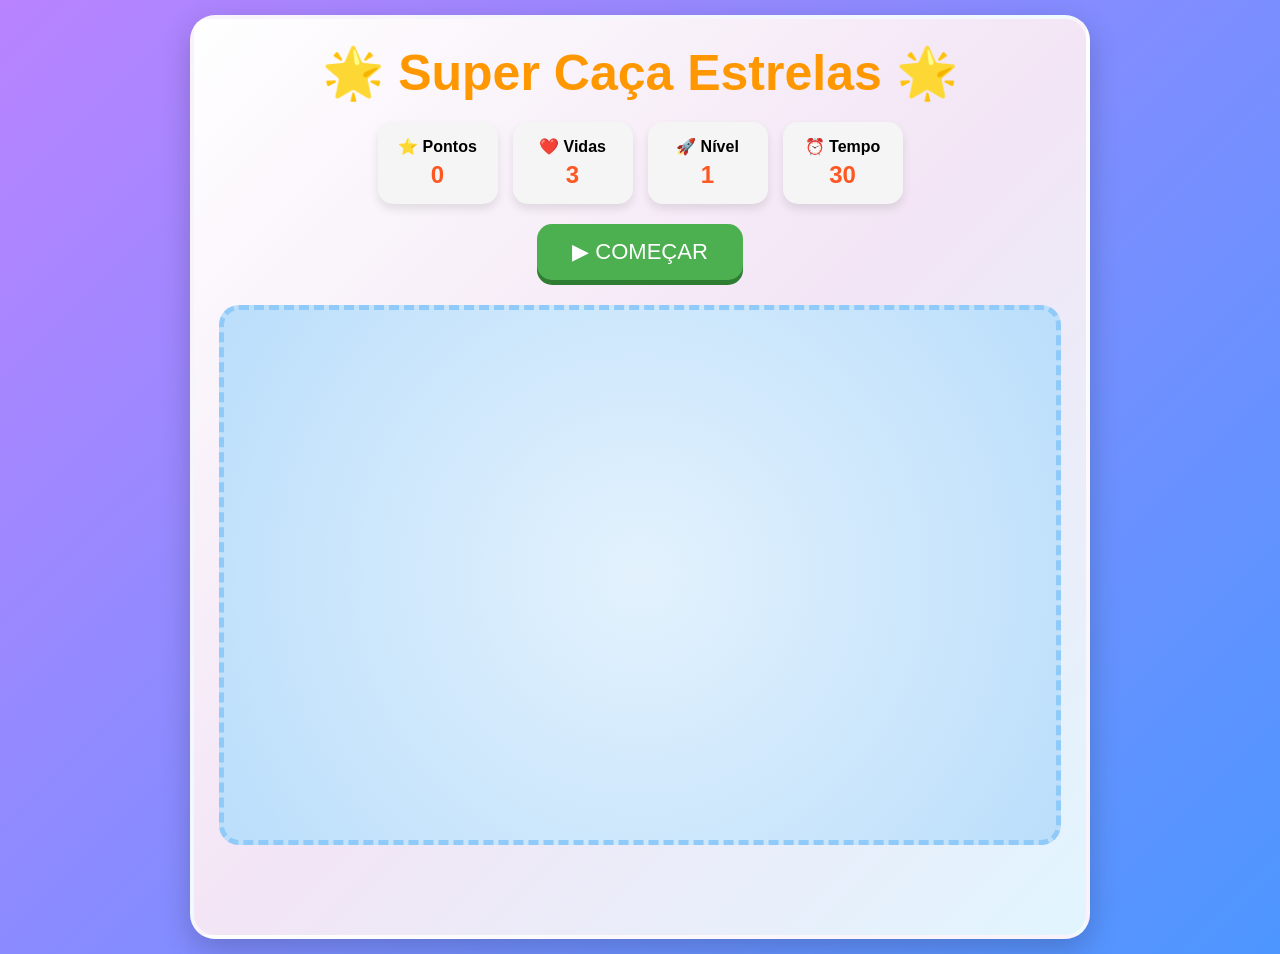
<file: index.html>
<!DOCTYPE html>
<html lang="pt-BR">
<head>
  <meta charset="UTF-8">
  <meta name="viewport" content="width=device-width, initial-scale=1.0">
  <title>Super Caça Estrelas</title>
  <link rel="stylesheet" href="style1.css">
</head>
<body>

  <div class="game-container">

    <h1>🌟 Super Caça Estrelas 🌟</h1>

    <div class="top-info">

      <div class="card">
        ⭐ Pontos
        <span id="score">0</span>
      </div>

      <div class="card">
        ❤️ Vidas
        <span id="lives">3</span>
      </div>

      <div class="card">
        🚀 Nível
        <span id="level">1</span>
      </div>

      <div class="card">
        ⏰ Tempo
        <span id="time">30</span>
      </div>

    </div>

    <button id="startBtn">
      ▶ COMEÇAR
    </button>

    <div class="game-area" id="gameArea">

      <div class="star" id="star">
        ⭐
      </div>

    </div>

    <div class="message" id="message"></div>

  </div>

  <script src="script3.js"></script>

</body>
</html>
</file>
<file: style1.css>
*{
  margin:0;
  padding:0;
  box-sizing:border-box;
}

/* NOVO BODY COLORIDO */

body{

  font-family: Arial, Helvetica, sans-serif;

  background: linear-gradient(
    -45deg,
    #ff6b6b,
    #ffd93d,
    #6bcB77,
    #4d96ff,
    #b983ff
  );

  background-size: 400% 400%;

  animation: colors 10s ease infinite;

  min-height:100vh;

  display:flex;
  justify-content:center;
  align-items:center;

  padding:15px;

  body{
  overflow-x: hidden;
}
}

/* ANIMAÇÃO */

@keyframes colors {

  0%{
    background-position:0% 50%;
  }

  50%{
    background-position:100% 50%;
  }

  100%{
    background-position:0% 50%;
  }

}

/* RESTO DO CSS */

.game-container{

  width:100%;
  max-width:900px;

  background: linear-gradient(
    135deg,
    #ffffff,
    #f3e5f5,
    #e1f5fe
  );

  border-radius:25px;

  padding:25px;

  text-align:center;

  box-shadow:0 10px 30px rgba(0,0,0,0.2);

  border:4px solid rgba(255,255,255,0.5);

  backdrop-filter: blur(5px);
}

h1{

  color:#ff9800;

  margin-bottom:20px;

  font-size:clamp(28px,5vw,50px);
}

.top-info{

  display:flex;

  flex-wrap:wrap;

  justify-content:center;

  gap:15px;

  margin-bottom:20px;
}

.card{

  background:#f5f5f5;

  padding:15px 20px;

  border-radius:15px;

  min-width:120px;

  font-weight:bold;

  box-shadow:0 5px 10px rgba(0,0,0,0.1);
}

.card span{

  display:block;

  font-size:24px;

  color:#ff5722;

  margin-top:5px;
}

#startBtn{

  background:#4caf50;

  color:white;

  border:none;

  padding:15px 35px;

  border-radius:15px;

  font-size:22px;

  cursor:pointer;

  transition:0.3s;
}

#startBtn:hover{

  transform:scale(1.05);
}

.game-area{

  margin:25px 0 25px 0;

  width:100%;

  height:60vh;

  min-height:350px;

  max-height:550px;
 
  background: radial-gradient(circle at center, #e3f2fd, #bbdefb);

  border-radius:20px;

  position:relative;

  overflow:hidden;

  border:5px dashed #90caf9;
}

.star{

  position:absolute;

  font-size:65px;

  cursor:pointer;

  user-select:none;

  display:none;

  transition:0.2s;
}

.star:hover{

  transform:scale(1.2);
}

.message{

  margin-top:20px;

  font-size:30px;

  font-weight:bold;

  color:#ff5722;
  
  min-height: 40px;
}

.star:hover{
  transform: scale(1.3) rotate(10deg);
  filter: drop-shadow(0 0 10px yellow);
}

/* RESPONSIVO */

@media(max-width:700px){

  .game-area{
    height: 50vh;
  }

  .card{
    flex: 1;
    min-width: 90px;
  }

  h1{
    font-size: 28px;
  }
}

 #startBtn{
  box-shadow: 0 5px 0 #2e7d32;
}

#startBtn:active{
  transform: scale(0.98);
  box-shadow: 0 2px 0 #2e7d32;
}
}
</file>
